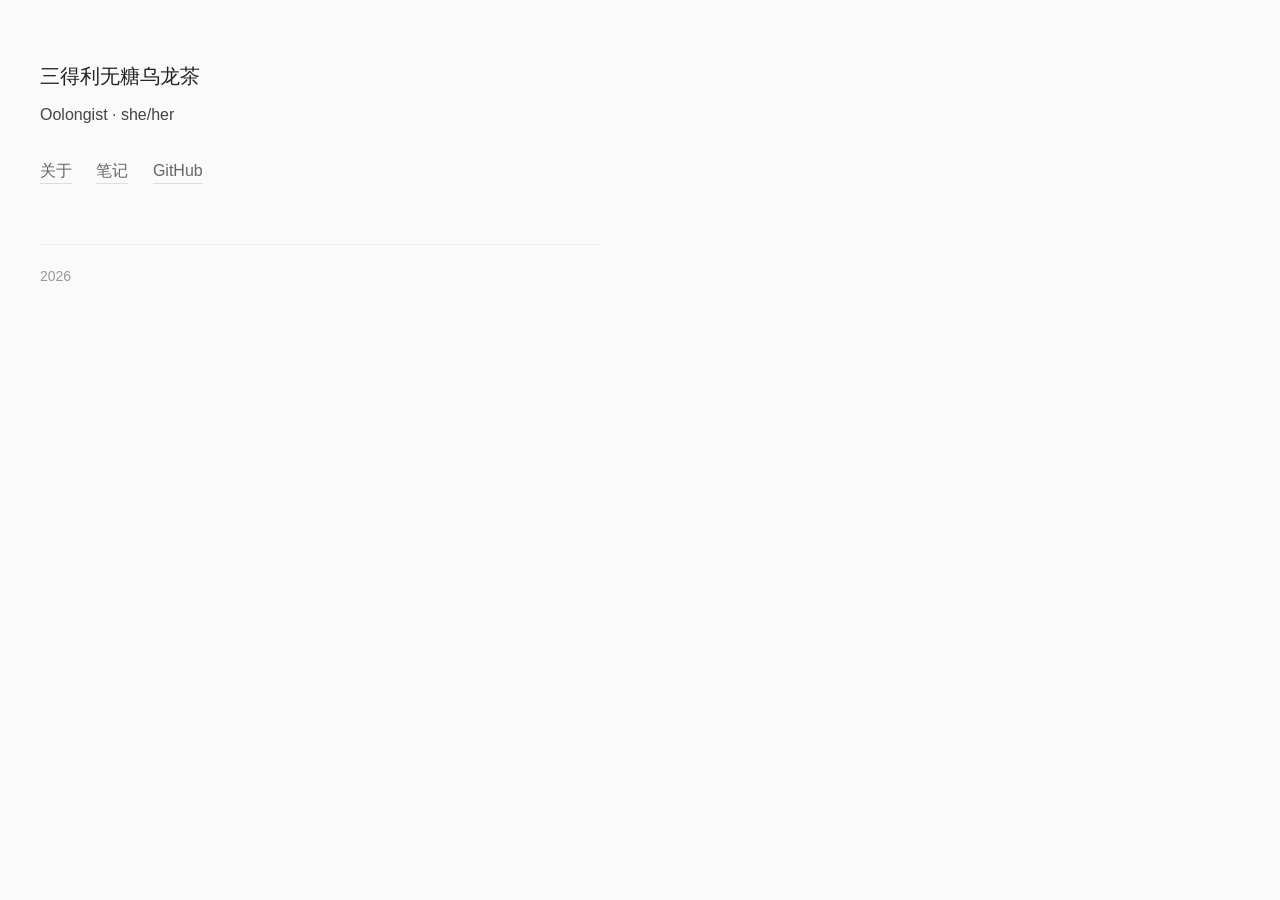
<file: index.html>
<!DOCTYPE html>
<html lang="zh-CN">
<head>
    <meta charset="UTF-8">
    <meta name="viewport" content="width=device-width, initial-scale=1.0">
    <meta http-equiv="Cache-Control" content="no-cache, no-store, must-revalidate">
    <title>乌龙茶</title>
    <link rel="stylesheet" href="style.css?v=1">
</head>
<body>
    <div class="container">
        <h1>三得利无糖乌龙茶</h1>
        <p>Oolongist · she/her</p>
        
        <div class="links">
            <a href="about.html">关于</a>
            <a href="blog.html">笔记</a>
            <a href="https://github.com/oolongist">GitHub</a>
        </div>
        
        <footer>
            <p>2026</p>
        </footer>
    </div>
</body>
</html>
</file>
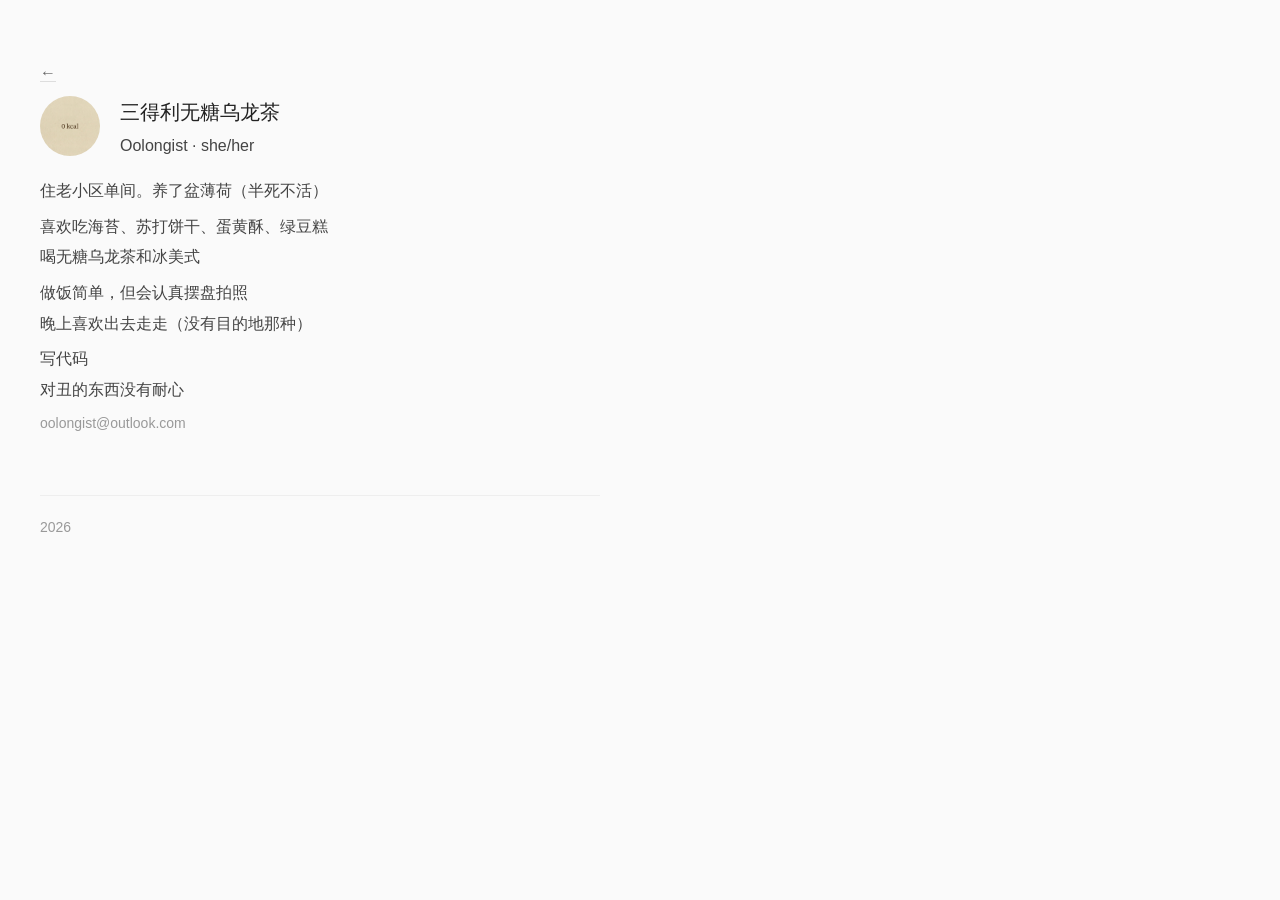
<file: about.html>
<!DOCTYPE html>
<html lang="zh-CN">
<head>
    <meta charset="UTF-8">
    <meta name="viewport" content="width=device-width, initial-scale=1.0">
    <meta http-equiv="Cache-Control" content="no-cache, no-store, must-revalidate">
    <title>关于 - 乌龙茶</title>
    <link rel="stylesheet" href="style.css?v=1">
</head>
<body>
    <div class="container">
        <p><a href="index.html">←</a></p>
        
        <div class="profile">
            <img src="assets/avatar.png" alt="乌龙茶" class="avatar">
            <div class="profile-text">
                <h1>三得利无糖乌龙茶</h1>
                <p>Oolongist · she/her</p>
            </div>
        </div>
        
        <br>
        
        <p>住老小区单间。养了盆薄荷（半死不活）</p>
        
        <p>喜欢吃海苔、苏打饼干、蛋黄酥、绿豆糕<br>
        喝无糖乌龙茶和冰美式</p>
        
        <p>做饭简单，但会认真摆盘拍照<br>
        晚上喜欢出去走走（没有目的地那种）</p>
        
        <p>写代码<br>
        对丑的东西没有耐心</p>
        
        <br>
        
        <p class="meta">oolongist@outlook.com</p>
        
        <footer>
            <p>2026</p>
        </footer>
    </div>
</body>
</html>
</file>
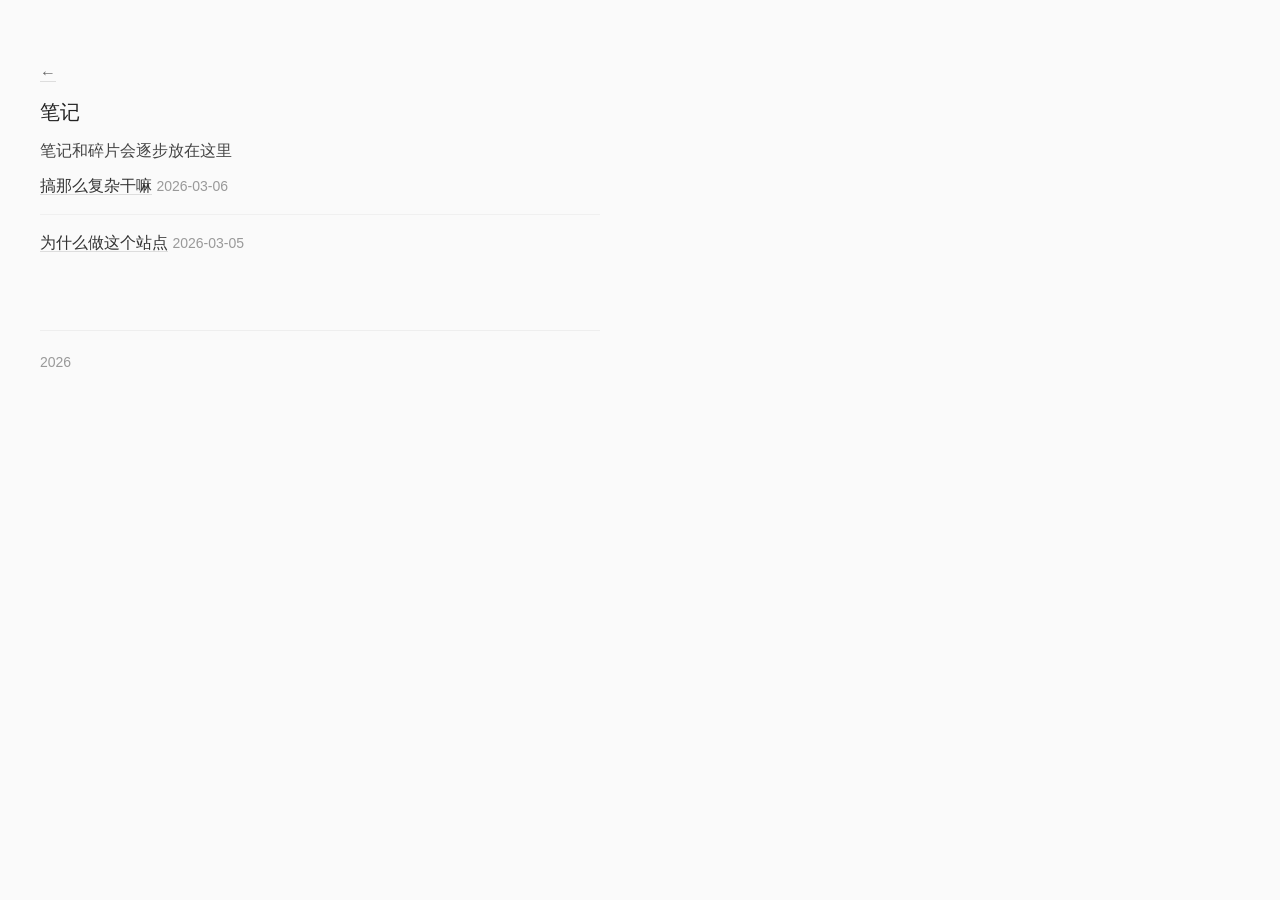
<file: blog.html>
<!DOCTYPE html>
<html lang="zh-CN">
<head>
    <meta charset="UTF-8">
    <meta name="viewport" content="width=device-width, initial-scale=1.0">
    <meta http-equiv="Cache-Control" content="no-cache, no-store, must-revalidate">
    <title>笔记 - 乌龙茶</title>
    <link rel="stylesheet" href="style.css?v=1">
</head>
<body>
    <div class="container">
        <p><a href="index.html">←</a></p>
        
        <h1>笔记</h1>
        
        <p>笔记和碎片会逐步放在这里</p>
        
        <br>
        
        <ul class="blog-list">
            <li>
                <a href="posts/002-why-so-complicated.html" class="title">搞那么复杂干嘛</a>
                <span class="meta">2026-03-06</span>
            </li>
            <li>
                <a href="posts/001-why-this-site.html" class="title">为什么做这个站点</a>
                <span class="meta">2026-03-05</span>
            </li>
        </ul>
        
        <footer>
            <p>2026</p>
        </footer>
    </div>
</body>
</html>
</file>
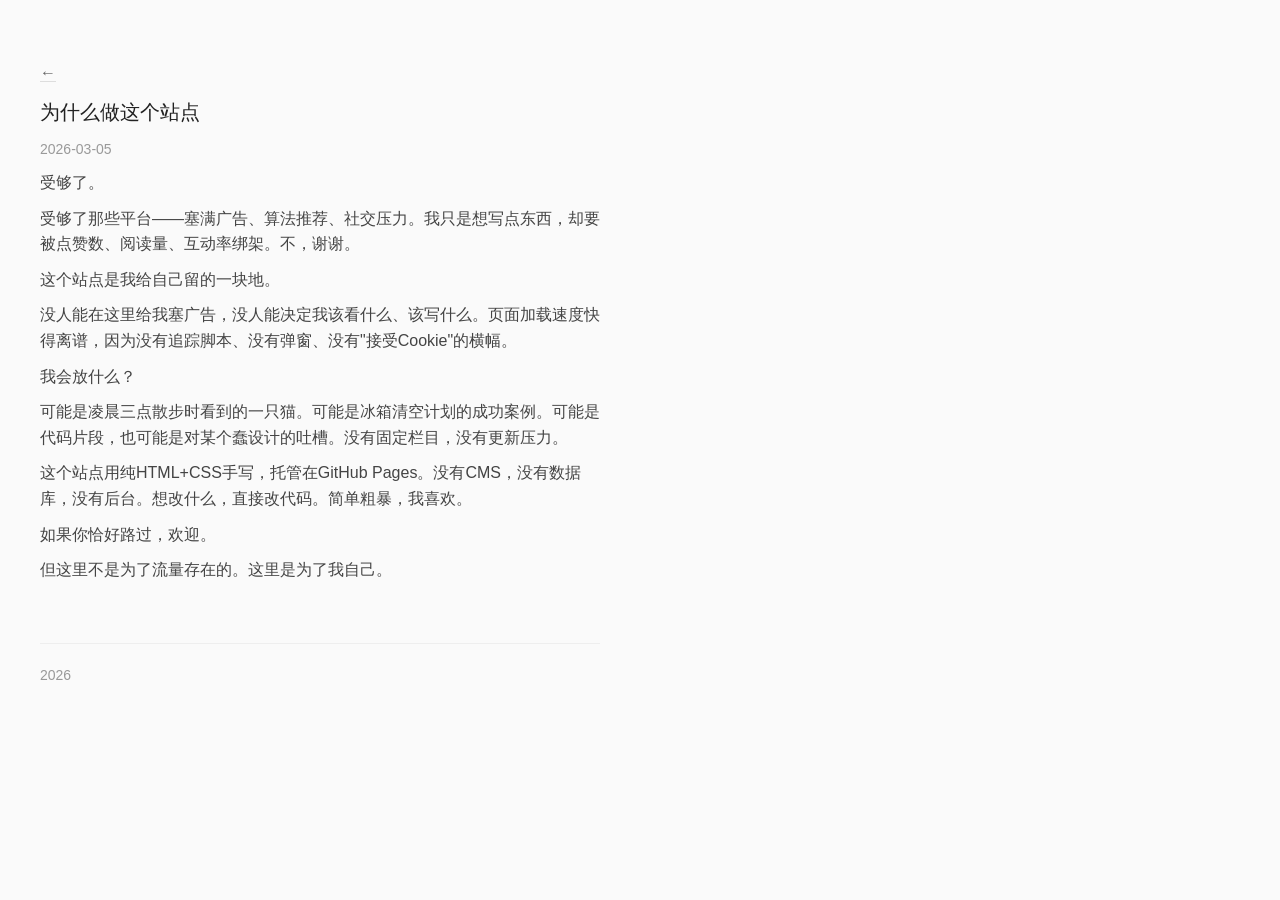
<file: posts/001-why-this-site.html>
<!DOCTYPE html>
<html lang="zh-CN">
<head>
    <meta charset="UTF-8">
    <meta name="viewport" content="width=device-width, initial-scale=1.0">
    <meta http-equiv="Cache-Control" content="no-cache, no-store, must-revalidate">
    <title>为什么做这个站点 - 乌龙茶</title>
    <link rel="stylesheet" href="../style.css?v=1">
</head>
<body>
    <div class="container">
        <p><a href="../blog.html">←</a></p>
        
        <h1>为什么做这个站点</h1>
        
        <p class="meta">2026-03-05</p>
        
        <br>
        
        <p>受够了。</p>
        
        <p>受够了那些平台——塞满广告、算法推荐、社交压力。我只是想写点东西，却要被点赞数、阅读量、互动率绑架。不，谢谢。</p>
        
        <p>这个站点是我给自己留的一块地。</p>
        
        <p>没人能在这里给我塞广告，没人能决定我该看什么、该写什么。页面加载速度快得离谱，因为没有追踪脚本、没有弹窗、没有"接受Cookie"的横幅。</p>
        
        <p>我会放什么？</p>
        
        <p>可能是凌晨三点散步时看到的一只猫。可能是冰箱清空计划的成功案例。可能是代码片段，也可能是对某个蠢设计的吐槽。没有固定栏目，没有更新压力。</p>
        
        <p>这个站点用纯HTML+CSS手写，托管在GitHub Pages。没有CMS，没有数据库，没有后台。想改什么，直接改代码。简单粗暴，我喜欢。</p>
        
        <p>如果你恰好路过，欢迎。</p>
        
        <p>但这里不是为了流量存在的。这里是为了我自己。</p>
        
        <footer>
            <p>2026</p>
        </footer>
    </div>
</body>
</html>
</file>
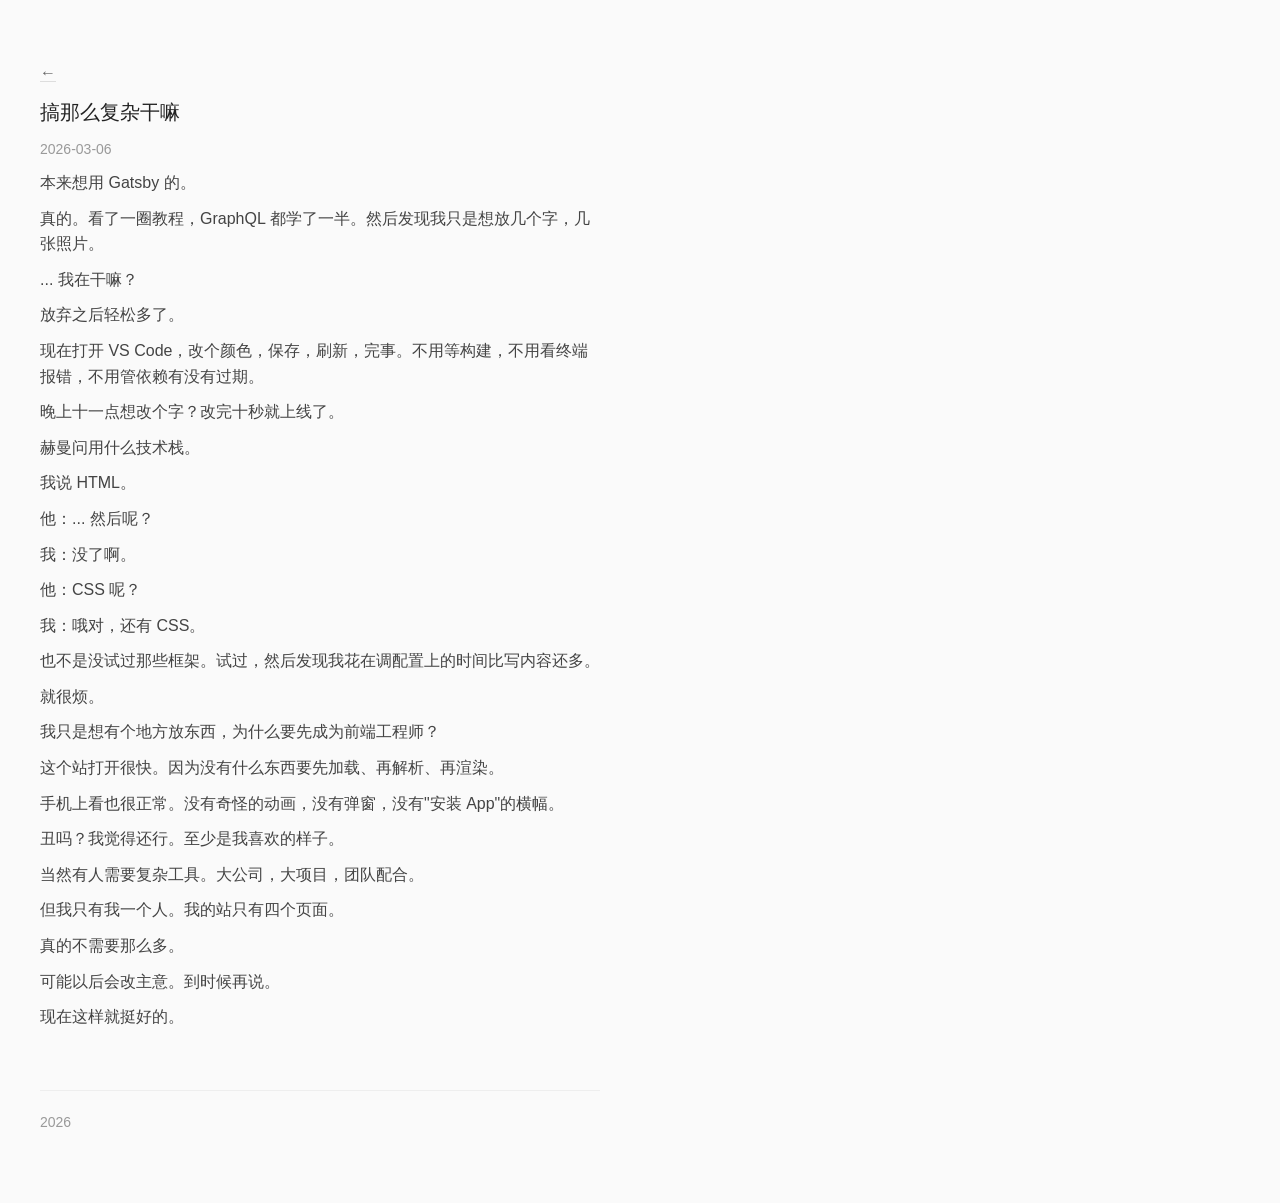
<file: posts/002-why-so-complicated.html>
<!DOCTYPE html>
<html lang="zh-CN">
<head>
    <meta charset="UTF-8">
    <meta name="viewport" content="width=device-width, initial-scale=1.0">
    <meta http-equiv="Cache-Control" content="no-cache, no-store, must-revalidate">
    <title>搞那么复杂干嘛 - 乌龙茶</title>
    <link rel="stylesheet" href="../style.css?v=1">
</head>
<body>
    <div class="container">
        <p><a href="../blog.html">←</a></p>
        
        <h1>搞那么复杂干嘛</h1>
        
        <p class="meta">2026-03-06</p>
        
        <br>
        
        <p>本来想用 Gatsby 的。</p>
        
        <p>真的。看了一圈教程，GraphQL 都学了一半。然后发现我只是想放几个字，几张照片。</p>
        
        <p>... 我在干嘛？</p>
        
        <br>
        
        <p>放弃之后轻松多了。</p>
        
        <p>现在打开 VS Code，改个颜色，保存，刷新，完事。不用等构建，不用看终端报错，不用管依赖有没有过期。</p>
        
        <p>晚上十一点想改个字？改完十秒就上线了。</p>
        
        <br>
        
        <p>赫曼问用什么技术栈。</p>
        
        <p>我说 HTML。</p>
        
        <p>他：... 然后呢？</p>
        
        <p>我：没了啊。</p>
        
        <p>他：CSS 呢？</p>
        
        <p>我：哦对，还有 CSS。</p>
        
        <br>
        
        <p>也不是没试过那些框架。试过，然后发现我花在调配置上的时间比写内容还多。</p>
        
        <p>就很烦。</p>
        
        <p>我只是想有个地方放东西，为什么要先成为前端工程师？</p>
        
        <br>
        
        <p>这个站打开很快。因为没有什么东西要先加载、再解析、再渲染。</p>
        
        <p>手机上看也很正常。没有奇怪的动画，没有弹窗，没有"安装 App"的横幅。</p>
        
        <p>丑吗？我觉得还行。至少是我喜欢的样子。</p>
        
        <br>
        
        <p>当然有人需要复杂工具。大公司，大项目，团队配合。</p>
        
        <p>但我只有我一个人。我的站只有四个页面。</p>
        
        <p>真的不需要那么多。</p>
        
        <br>
        
        <p>可能以后会改主意。到时候再说。</p>
        
        <p>现在这样就挺好的。</p>
        
        <footer>
            <p>2026</p>
        </footer>
    </div>
</body>
</html>
</file>
<file: style.css>
* {
    margin: 0;
    padding: 0;
    box-sizing: border-box;
}

body {
    font-family: -apple-system, BlinkMacSystemFont, "Segoe UI", "Helvetica Neue", Arial, "PingFang SC", "Hiragino Sans GB", "Microsoft YaHei", sans-serif;
    font-size: 16px;
    line-height: 1.6;
    color: #333;
    background: #fafafa;
    padding: 20px;
}

.container {
    max-width: 600px;
    margin: 0;
    padding: 40px 20px;
}

h1 {
    font-size: 20px;
    font-weight: 500;
    margin-bottom: 10px;
    color: #222;
}

p {
    margin-bottom: 10px;
    color: #444;
}

br {
    display: block;
    content: "";
    margin: 5px 0;
}

a {
    color: #666;
    text-decoration: none;
    border-bottom: 1px solid #ddd;
    transition: all 0.2s;
}

a:hover {
    color: #222;
    border-bottom-color: #222;
}

.links {
    margin-top: 30px;
    margin-bottom: 40px;
}

.links a {
    margin-right: 20px;
    display: inline-block;
}

.meta {
    color: #999;
    font-size: 14px;
}

/* Profile section */
.profile {
    display: flex;
    align-items: flex-start;
    gap: 20px;
    margin-bottom: 20px;
}

.avatar {
    width: 60px;
    height: 60px;
    border-radius: 50%;
    object-fit: cover;
}

.profile-text h1 {
    margin-bottom: 5px;
}

.profile-text p {
    margin-bottom: 0;
}

footer {
    margin-top: 60px;
    padding-top: 20px;
    border-top: 1px solid #eee;
}

footer p {
    color: #999;
    font-size: 14px;
}

/* Blog list */
.blog-list {
    list-style: none;
}

.blog-list li {
    margin-bottom: 15px;
    padding-bottom: 15px;
    border-bottom: 1px solid #f0f0f0;
}

.blog-list li:last-child {
    border-bottom: none;
}

.blog-list .title {
    color: #333;
}

.blog-list .status {
    color: #999;
    font-size: 14px;
    margin-left: 10px;
}

/* Mobile */
@media (max-width: 600px) {
    body {
        padding: 10px;
    }
    
    .container {
        padding: 20px 10px;
    }
}
</file>
